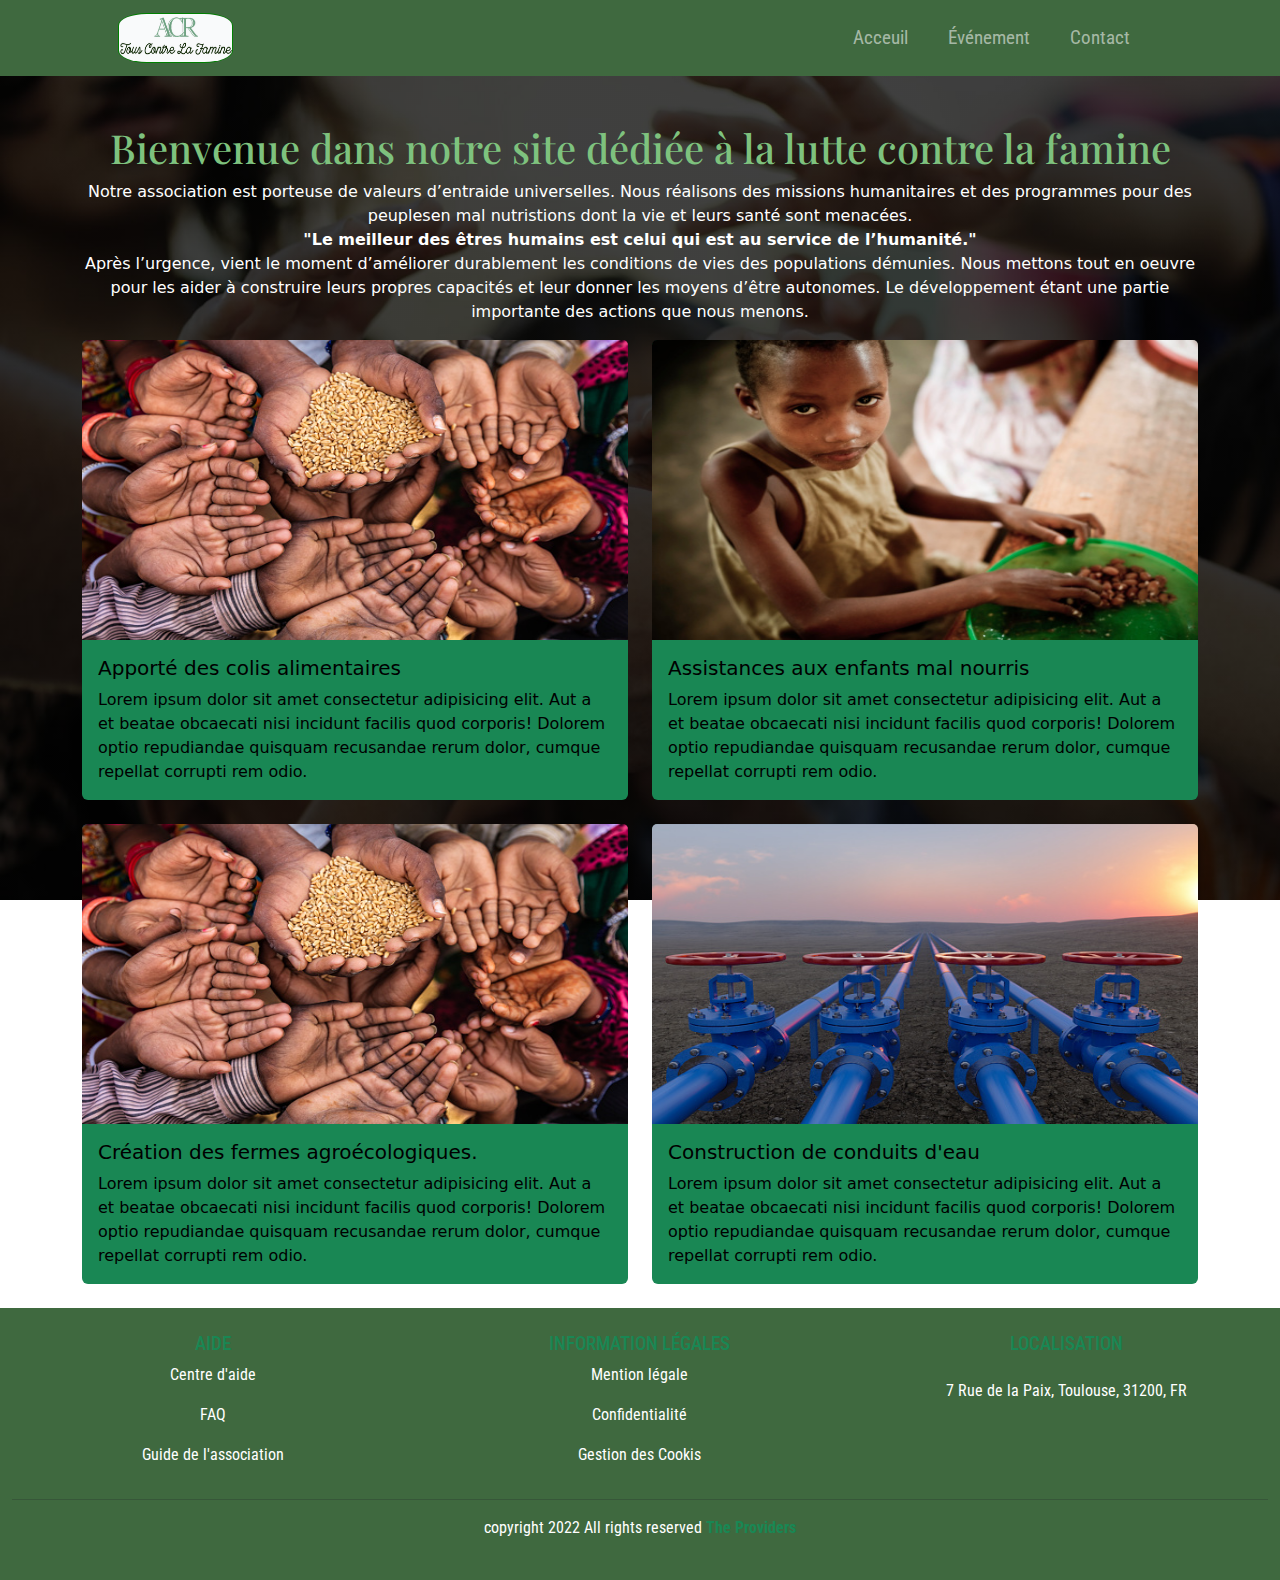
<file: index.html>
<!DOCTYPE html>
<html lang="en">

<head>
  <meta charset="UTF-8">
  <meta http-equiv="X-UA-Compatible" content="IE=edge">
  <meta name="viewport" content="width=device-width, initial-scale=1.0, minimum-scale=1, maximum-scale=1">
  <meta name="description" 
        content="Retrouvez toutes les informations concernant les dons des actions et événements de nôtres
                  associations Tous Contre la Faim , car nous sommes tous responsables de ce fléau.">
  <!--lien de css-->
  <link rel="stylesheet" href="css/style.css">
  <!--lien boostrap de css-->
  <link href="https://cdn.jsdelivr.net/npm/bootstrap@5.1.3/dist/css/bootstrap.min.css" rel="stylesheet">

  <!--code boostrap pour le js -->
  <!-- (Maj + Alt + F )pour l'indentation-->
  <title>Association contre la famine</title>
</head>
<body>
  <header>
    <div class="container ">
      <nav class="laNavbar navbar navbar-expand-lg navbar-dark mx-4  ">
        <div class="container-fluid">
          <a class="navbar-brand" href="#"><img src="img/logo.png" alt=""> </a>
          <button class="navbar-toggler" type="button" data-bs-toggle="collapse" data-bs-target="#navbarNav"
            aria-controls="navbarNav" aria-expanded="false">
            <span class="navbar-toggler-icon"></span>
          </button>
          <div class="collapse navbar-collapse" id="navbarNav">
            <ul class="navbar-nav ms-auto mb-2 mb-lg-0">
              <li class="nav-item pe-4">
                <a class="nav-link active-home " aria-current="page" href="index.html">Acceuil</a>
              </li>
              <li class="nav-item pe-4">
                <a class="nav-link " href="evenement.html">Événement</a>
              </li>
              <li class="nav-item pe-4">
                <a class="nav-link" href="contact.html">Contact</a>
              </li>
            </ul>
          </div>
        </div>
      </nav>
    </div>
  </header>
  <main class="pt-5 dark ">
   <div class="container">
        <div class="row ">
          <div class="col-md-12  text-center">
              <h1 class="text-center">Bienvenue dans notre site dédiée à la lutte contre la famine </h1>
              <p class=" mx-auto text-center">Notre association est porteuse de valeurs d’entraide universelles.
                    Nous réalisons des missions humanitaires et des programmes pour des peuplesen mal nutristions
                      dont la vie et leurs santé sont menacées. <br/>

              <b>"Le meilleur des êtres humains est celui qui est au service de l’humanité."</b> <br/>
                    
                    Après l’urgence, vient le moment d’améliorer durablement les conditions de vies des populations démunies. Nous mettons tout en oeuvre pour les aider à construire leurs propres capacités et leur donner les  moyens d’être autonomes. Le développement étant une partie importante des actions que nous menons. </p>
          </div>
        </div>
        <div class="row pb-4">
            <div class="col">
              <div class="h-70 card border-0 bg-success opacity-70 "> 
                 <img class="card-img-top" src="img/photo-1.jpg" alt="">
                 <div class="card-body">
                  <h5 class="card-title text-black ">Apporté des colis alimentaires</h5>
                  <p class="card-text text-black">Lorem ipsum dolor sit amet consectetur adipisicing elit. Aut a et beatae obcaecati nisi incidunt facilis quod corporis! Dolorem optio repudiandae
                    quisquam recusandae rerum dolor, cumque repellat corrupti rem odio.</p>
                 </div>
                
              </div>
            </div>
            <div class="col">
              <div class="h-70 card border-0 bg-success opacity-70 "> 
                  <img class="card-img-top" src="img/photo-2.jpg" alt="">
                  <div class="card-body">
                  <h5 class="card-title text-black ">Assistances aux enfants mal nourris  </h5>
                  <p class="card-text text-black">Lorem ipsum dolor sit amet consectetur adipisicing elit. Aut a 
                    et beatae obcaecati nisi incidunt facilis quod corporis! Dolorem optio repudiandae
                    quisquam recusandae rerum dolor, cumque repellat corrupti rem odio.</p>
                  </div>
                </div>
              </div>
        </div>
        <div class="row pb-4">
              <div class="col">
                <div class="h-70 card border-0 bg-success opacity-70 "> 
                  <img class="card-img-top" src="img/photo-1.jpg" alt="">
                  <div class="card-body">
                    <h5 class="card-title text-black ">Création des fermes agroécologiques. </h5>
                    <p class="card-text text-black">Lorem ipsum dolor sit amet consectetur adipisicing elit.
                        Aut a et beatae obcaecati nisi incidunt facilis quod corporis! Dolorem optio repudiandae
                      quisquam recusandae rerum dolor, cumque repellat corrupti rem odio.</p>
                  </div>
                  </div>
                </div>
              <div class="col">
                <div class="h-70 card border-0 bg-success opacity-70 "> 
                  <img class="card-img-top" src="img/photo-4.jpg" alt="">
                  <div class="card-body">
                    <h5 class="card-title text-black ">Construction de conduits d'eau  </h5>
                    <p class="card-text text-black">Lorem ipsum dolor sit amet consectetur adipisicing elit.
                        Aut a et beatae obcaecati nisi incidunt facilis quod corporis! Dolorem optio repudiandae
                      quisquam recusandae rerum dolor, cumque repellat corrupti rem odio.</p>
                  </div>
                </div>
              </div>
         </div>
   </div>
        </main>
        <footer class=" container-fluid pt-4 pb-4 ">
          <div class="row  row-cols-1 row-cols-sm-2">
            <div class="col-md-4  mx-auto  text-center">
      
              <h5 class="text-uppercase font-weight-bold text-success ">Aide</h5>
              <p>
                <a href="#" class="text-white" style="text-decoration:none;">Centre d'aide</a>
              </p>
              <p>
                <a href="#" class="text-white" style="text-decoration:none;">FAQ </a>
              </p>
              <p>
                <a href="#" class="text-white" style="text-decoration:none;">Guide de l'association</a>
              </p>
      
            </div>
      
            <div class="col-md-4  mx-auto  text-center ">
      
              <h5 class="text-uppercase font-weight-bold text-success">Information légales</h5>
              <p>
                <a href="#" class="text-white" style="text-decoration:none;">Mention légale</a>
              </p>
              <p>
                <a href="#" class="text-white" style="text-decoration:none;">Confidentialité</a>
              </p>
              <p>
                <a href="#" class="text-white" style="text-decoration:none;">Gestion des Cookis</a>
              </p>
      
            </div>
            <div class="col-md-4  mx-auto text-center ">
              <h5 class="text-uppercase mb-4 font-weight-bold text-success">Localisation</h5>
              <p class="text-white">7 Rue de la Paix, Toulouse, 31200, FR
              </p>
            </div>
          </div>
            <hr class=" bg-light ">
            <div class="row  text-center">
              <div class="col-md-12 text-white ">
                <p>copyright 2022 All rights reserved
                  <a href="#" style="text-decoration:none;">
                    <strong class="text-success">The Providers</strong>
                  </a>
                </p>
              </div>
          </div>
        </footer>
      <script src="https://cdn.jsdelivr.net/npm/@popperjs/core@2.10.2/dist/umd/popper.min.js"
    integrity="sha384-7+zCNj/IqJ95wo16oMtfsKbZ9ccEh31eOz1HGyDuCQ6wgnyJNSYdrPa03rtR1zdB"
    crossorigin="anonymous"></script>
  <script src="https://cdn.jsdelivr.net/npm/bootstrap@5.1.3/dist/js/bootstrap.min.js"
    integrity="sha384-QJHtvGhmr9XOIpI6YVutG+2QOK9T+ZnN4kzFN1RtK3zEFEIsxhlmWl5/YESvpZ13"
    crossorigin="anonymous"></script>
  <script src="https://cdn.jsdelivr.net/npm/bootstrap@5.1.3/dist/js/bootstrap.bundle.min.js"
    integrity="sha384-ka7Sk0Gln4gmtz2MlQnikT1wXgYsOg+OMhuP+IlRH9sENBO0LRn5q+8nbTov4+1p"
    crossorigin="anonymous"></script>
  


  
</body>
</html>
</file>
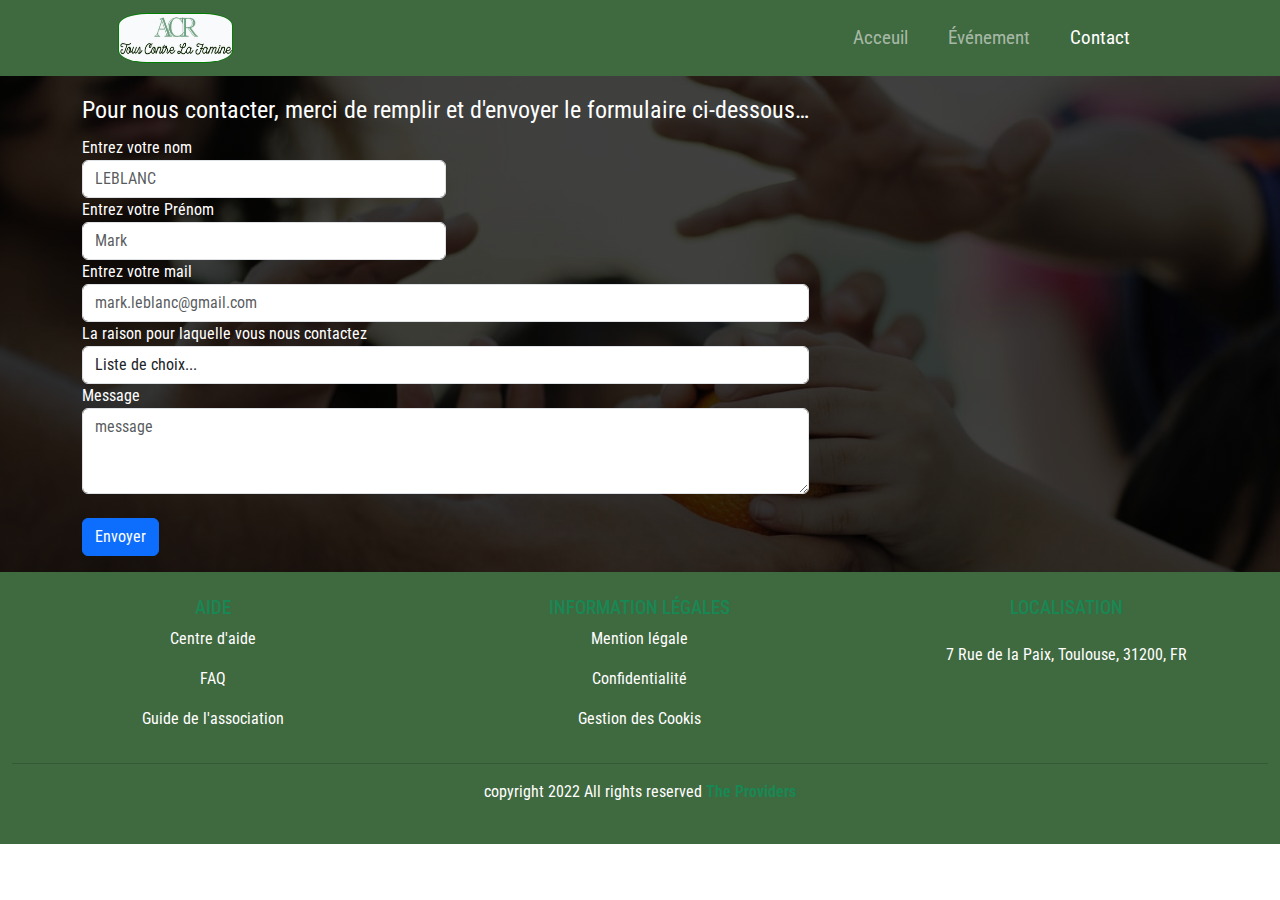
<file: contact.html>
<!DOCTYPE html>
<html lang="en">

<head>
  <meta charset="UTF-8">
  <meta http-equiv="X-UA-Compatible" content="IE=edge">
  <meta name="description" content="Retrouvez toutes les informations concernant les dons des actions et événements de nôtres
            associations Tous Contre la Faim , car nous sommes tous responsables de ce fléau.">
  <meta name="viewport" content="width=device-width, initial-scale=1.0, minimum-scale=1, maximum-scale=1">
  <!--lien css-->
  <link rel="stylesheet" href="css/style.css">
  <link rel="stylesheet" href="css/contact.css">
  <!--lien boostrap de css-->
  <link href="https://cdn.jsdelivr.net/npm/bootstrap@5.1.3/dist/css/bootstrap.min.css" rel="stylesheet">

  <!-- (Maj + Alt + F )pour l'indentation-->
  <title>Contact</title>
</head>

<body>
  <header >
    <div class="container  ">
      <nav class=" laNavbar navbar navbar-expand-lg navbar-dark mx-4  ">
        <div class="container-fluid">
          <a class="navbar-brand" href="#"><img src="img/logo.png" alt=""> </a>
          <button class="navbar-toggler" type="button" data-bs-toggle="collapse" data-bs-target="#navbarNav"
            aria-controls="navbarNav" aria-expanded="false">
            <span class="navbar-toggler-icon"></span>
          </button>
          <div class="collapse navbar-collapse" id="navbarNav">
            <ul class="navbar-nav ms-auto mb-2 mb-lg-0">
              <li class="nav-item pe-4">
                <a class="nav-link " href="index.html">Acceuil</a>
              </li>
              <li class="nav-item pe-4">
                <a class="nav-link" href="evenement.html">Événement</a>
              </li>
              <li class="nav-item pe-4">
                <a class="nav-link active" aria-current="page" href="contact.html">Contact</a>
              </li>
            </ul>
          </div>
        </div>
      </nav>
    </div>
  </header>
  <main>
    <div class="formulaire-conatact">
      <div class=" container py-3 text-white ">
        <form class="row g-3 d-md-inline-flex needs-validation "  id="formContact">
          <fieldset>
            <legend class="massage-dacceuil">Pour nous contacter, merci de remplir et d'envoyer le formulaire ci-dessous…
            </legend>

            <div class=" col-md-6 form-group">
              <label for="nom">Entrez votre nom</label>
              <input type="text" class="form-control" id="nom" placeholder="LEBLANC" required>
            </div>

            <div class=" col-md-6 form-group">
              <label for="prenom">Entrez votre Prénom</label>
              <input type="text" class="form-control" id="prenom" placeholder="Mark" required>
            </div>

            <div class="col-md-12 form-group">
              <label for="email" >Entrez votre mail</label>
              <input type="email" class="form-control" id="email" placeholder="mark.leblanc@gmail.com" required>
            </div>

            <div class=" col-md-12 form-group">
              <label for="selection">La raison pour laquelle vous nous contactez</label>
              <select id="selection" class="form-control" required>
                <option value="">Liste de choix...</option>

                <option value="">Faire un don</option>
                <option value="">Devenir un sponsor </option>
                <option value="">Participer à nos actions de bénévolat </option>
                <option value="">Autres </option>

              </select>
            </div>
            <div class=" col-md-12 form-group">
              <label for="bio">Message</label>
              <textarea class="form-control" id="bio" rows="3" placeholder="message" required></textarea>
            </div>

            <div class="col-12 justify-content-end">
              <button class=" mt-4 btn btn-primary" type="submit">Envoyer</button>
            </div>
          </fieldset>
        </form>
      </div>
    </div>
  </main>
  <footer class=" container-fluid pt-4 pb-4 ">
    <div class="row  row-cols-1 row-cols-sm-2">
      <div class="col-md-4  mx-auto  text-center">

        <h5 class="text-uppercase font-weight-bold text-success ">Aide</h5>
        <p>
          <a href="#" class="text-white" style="text-decoration:none;">Centre d'aide</a>
        </p>
        <p>
          <a href="#" class="text-white" style="text-decoration:none;">FAQ </a>
        </p>
        <p>
          <a href="#" class="text-white" style="text-decoration:none;">Guide de l'association</a>
        </p>

      </div>

      <div class="col-md-4  mx-auto  text-center ">

        <h5 class="text-uppercase font-weight-bold text-success">Information légales</h5>
        <p>
          <a href="#" class="text-white" style="text-decoration:none;">Mention légale</a>
        </p>
        <p>
          <a href="#" class="text-white" style="text-decoration:none;">Confidentialité</a>
        </p>
        <p>
          <a href="#" class="text-white" style="text-decoration:none;">Gestion des Cookis</a>
        </p>

      </div>
      <div class="col-md-4  mx-auto text-center ">
        <h5 class="text-uppercase mb-4 font-weight-bold text-success">Localisation</h5>
        <p class="text-white">7 Rue de la Paix, Toulouse, 31200, FR
        </p>
      </div>
    </div>
      <hr class=" bg-light ">
      <div class="row  text-center">
        <div class="col-md-12 text-white ">
          <p>copyright 2022 All rights reserved
            <a href="#" style="text-decoration:none;">
              <strong class="text-success">The Providers</strong>
            </a>
          </p>
        </div>
    </div>
  </footer>
  <script src="https://cdn.jsdelivr.net/npm/@popperjs/core@2.10.2/dist/umd/popper.min.js"
    integrity="sha384-7+zCNj/IqJ95wo16oMtfsKbZ9ccEh31eOz1HGyDuCQ6wgnyJNSYdrPa03rtR1zdB"
    crossorigin="anonymous"></script>
  <script src="https://cdn.jsdelivr.net/npm/bootstrap@5.1.3/dist/js/bootstrap.min.js"
    integrity="sha384-QJHtvGhmr9XOIpI6YVutG+2QOK9T+ZnN4kzFN1RtK3zEFEIsxhlmWl5/YESvpZ13"
    crossorigin="anonymous"></script>
  <script src="https://cdn.jsdelivr.net/npm/bootstrap@5.1.3/dist/js/bootstrap.bundle.min.js"
    integrity="sha384-ka7Sk0Gln4gmtz2MlQnikT1wXgYsOg+OMhuP+IlRH9sENBO0LRn5q+8nbTov4+1p"
    crossorigin="anonymous"></script>
</body>

</html>
</file>
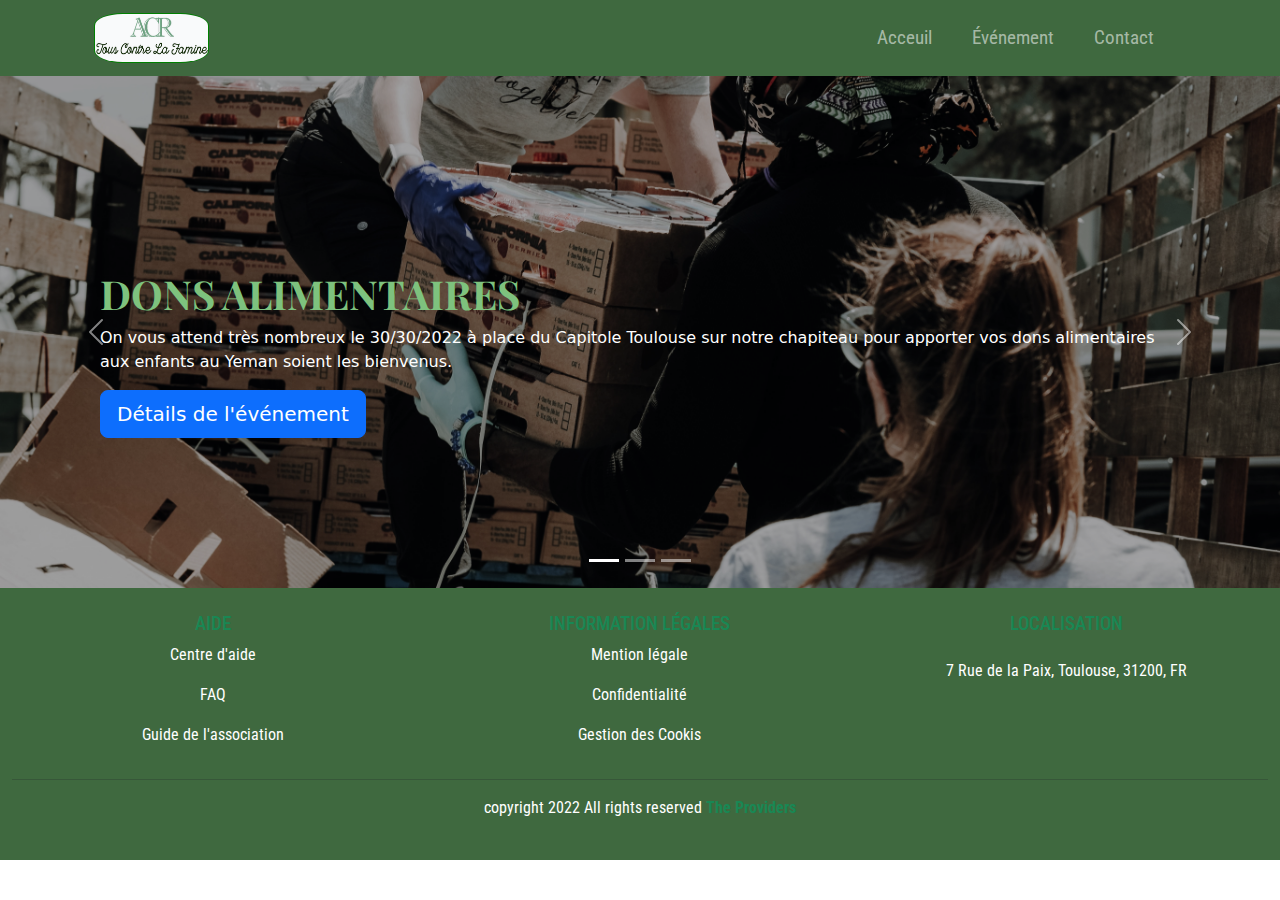
<file: evenement.html>
<!DOCTYPE html>
<html lang="en">

<head>
  <meta charset="UTF-8">
  <meta http-equiv="X-UA-Compatible" content="IE=edge">
  <meta name="viewport" content="width=device-width, initial-scale=1.0, minimum-scale=1, maximum-scale=1">
  <meta name="description" c"ontent="Retrouvez toutes les informations concernant les dons des actions et événements de nôtres
            associations Tous Contre la Faim , car nous sommes tous responsables de ce fléau.">
  <!-- lien css-->
  <link rel="stylesheet" href="css/style.css">
  <link rel="stylesheet" href="css/événement.css">
  <!--lien boostrap de css-->
  <link href="https://cdn.jsdelivr.net/npm/bootstrap@5.1.3/dist/css/bootstrap.min.css" rel="stylesheet">


  <!-- (Maj + Alt + F )pour l'indentation-->
  <title>Nos Evenement</title>
</head>

<body>
  <header>
    <div class="container ">
      <nav class=" laNavbar navbar navbar-expand-lg navbar-dark ">
        <div class="container-fluid">
          <a class="navbar-brand" href="#"><img src="img/logo.png" alt=""> </a>
          <button class="navbar-toggler" type="button" data-bs-toggle="collapse" data-bs-target="#navbarNav"
            aria-controls="navbarNav" aria-expanded="false">
            <span class="navbar-toggler-icon"></span>
          </button>
          <div class="collapse navbar-collapse" id="navbarNav">
            <ul class="navbar-nav ms-auto mb-2 mb-lg-0">
              <li class="nav-item pe-4">
                <a class="nav-link active-home " aria-current="page" href="index.html">Acceuil</a>
              </li>
              <li class="nav-item pe-4">
                <a class="nav-link " href="evenement.html">Événement</a>
              </li>
              <li class="nav-item pe-4">
                <a class="nav-link" href="contact.html">Contact</a>
              </li>
            </ul>
          </div>
        </div>
      </nav>
    </div>
  </header>


  <!--Carousel code-->
  <main>
      <div id="myCarousel" class="carousel slide carousel-fade" data-ride="carousel">
        <ol class="carousel-indicators">
          <li type="button" data-bs-target="#myCarousel" data-bs-slide-to="0" class="active" aria-current="true"
            aria-label="Slide 1"></li>
          <li type="button" data-bs-target="#myCarousel" data-bs-slide-to="1" aria-label="Slide 2"></li>
          <li type="button" data-bs-target="#myCarousel" data-bs-slide-to="2" aria-label="Slide 3"></li>

        </ol>
        <div class="carousel-inner">
          <div class="carousel-item active">
            <div class="overlay-image" style="background-image: url(./img/slide-1.jpg)"></div>
            <div class="container-slide">
              <h1 class="text-uppercase fw-bold">Dons Alimentaires</h1>
              <p>
                On vous attend très nombreux le 30/30/2022 à place du Capitole Toulouse sur notre chapiteau pour
                apporter vos dons alimentaires aux enfants au Yeman soient les bienvenus.
              </p>
              <a href="#" class="btn btn-lg btn-primary" data-bs-toggle="modal" role="button"
                data-bs-target="#staticBackdropOne"> Détails de l'événement </a>
            </div>

          </div>
          <div class="carousel-item ">
            <div class="overlay-image" style="background-image: url(./img/slide-2.jpg)"></div>
            <div class="container-slide">
              <h1 class="text-uppercase fw-bold">Évévenement physique en partenariat avec Airbus</h1>
              <p>Chaque dimanche du mois d'avril venez courir avec nous pour
                chaque kilometre parcouru 5 € seront versés à l'association en partenariat avec Airbus.
              </p>
              <a href="#" class="btn btn-lg btn-primary" data-bs-toggle="modal" role="button"
                data-bs-target="#staticBackdropTow">
                Détails de l'événement </a>
            </div>
          </div>
          <div class="carousel-item ">
            <div class="overlay-image" style="background-image: url(./img/slide-3.jpg)"></div>
            <div class="container-slide">
              <h1 class="text-uppercase fw-bold">Voyage au Togo</h1>
              <p>À l'occasion de l'anniversaire des 5 ans de notre existence nous avons décidé d'organiser un voyage
                humanitaire prévu Mai prochain au Togo afin de rencontrer nos chers donataires. Pour y participer
                il vous suffit de voir les détails si ci-dessous…
              </p>
              <a href="#" class="btn btn-lg btn-primary" data-bs-toggle="modal" role="button"
                data-bs-target="#staticBackdropThree">
                Détails de l'événement </a>
            </div>
          </div>
        </div>
        <a href="#myCarousel" class="carousel-control-prev" type="button" data-bs-slide="prev">

          <span class="sr-only"></span>
          <span class="  carousel-control-prev-icon" aria-hidden="true"></span>
        </a>
        <a href="#myCarousel" class="carousel-control-next" type="button" data-bs-slide="next">

          <span class="sr-only"></span>
          <span class="  carousel-control-next-icon" aria-hidden="true"></span>
        </a>
      </div>



      <!--fin Carousel code-->
      <!--Ecran modal-->
       <!-- Modal-1 -->
       <div class="modal fade " id="staticBackdropOne" data-bs-backdrop="static" data-bs-keyboard="false" tabindex="-1"
        aria-labelledby="staticBackdropLabel" aria-hidden="true">
        <div class="modal-dialog">
          <div class="modal-content">
            <div class="modal-header">
              <h5 class="modal-title " id="staticBackdropLabel">Don de denrées alimentaires</h5>
              <button type="button" class="btn-close" data-bs-dismiss="modal" aria-label="Close"></button>
            </div>
            <div class="modal-body">
            Lorem ipsum dolor sit amet consectetur adipisicing elit. Voluptates fuga architecto laudantium non sunt totam 
            doloribus expedita ipsa, consequatur hic officiis voluptatum! Eius optio nemo vel! Sit omnis maiores porro.
            </div>
            <div class="modal-footer">
              <button type="button" class="btn btn-secondary" data-bs-dismiss="modal">Fermé</button>
              <button type="button" class="btn btn-primary">Enregistré</button>
            </div>
          </div>
        </div>
      </div>
   
      
      <!-- Modal-2 -->
      <div class="modal fade" id="staticBackdropTow" data-bs-backdrop="static" data-bs-keyboard="false" tabindex="-1"
        aria-labelledby="staticBackdropLabel" aria-hidden="true">
        <div class="modal-dialog">
          <div class="modal-content">
            <div class="modal-header">
              <h5 class="modal-title" id="staticBackdropLabel">Marathon de Toulouse</h5>
              <button type="button" class="btn-close" data-bs-dismiss="modal" aria-label="Close"></button>
            </div>
            <div class="modal-body">
              Lorem, ipsum dolor sit amet consectetur adipisicing elit. Cumque hic quae eligendi magni quis optio aut 
              sapiente maiores unde minus alias molestiae, voluptatibus quas explicabo harum maxime non dolores pariatur.
            </div>
            <div class="modal-footer">
              <button type="button" class="btn btn-secondary" data-bs-dismiss="modal">Fermé</button>
              <button type="button" class="btn btn-primary">Enregistré</button>
            </div>
          </div>
        </div>
      </div>
      <!-- Modal-3 -->
      <div class="modal fade" id="staticBackdropThree" data-bs-backdrop="static" data-bs-keyboard="false" tabindex="-1"
        aria-labelledby="staticBackdropLabel" aria-hidden="true">
        <div class="modal-dialog">
          <div class="modal-content">
            <div class="modal-header">
              <h5 class="modal-title" id="staticBackdropLabel">Voyage au Togo</h5>
              <button type="button" class="btn-close" data-bs-dismiss="modal" aria-label="Close"></button>
            </div>
            <div class="modal-body">
              Lorem ipsum dolor sit amet consectetur adipisicing elit. Natus impedit suscipit, sit, eveniet amet doloremque
              , ut perferendis repellat fugit atque porro! Ratione nostrum amet suscipit repellat voluptatum saepe nobis 
              doloribus.
            </div>
            <div class="modal-footer">
              <button type="button" class="btn btn-secondary" data-bs-dismiss="modal">Fermé</button>
              <button type="button" class="btn btn-primary">Enregistré</button>
            </div>
          </div>
        </div>
      </div>

  </main>



  <footer class=" container-fluid pt-4 pb-4 ">
    <div class="row  row-cols-1 row-cols-sm-2">
      <div class="col-md-4  mx-auto  text-center">

        <h5 class="text-uppercase font-weight-bold text-success ">Aide</h5>
        <p>
          <a href="#" class="text-white" style="text-decoration:none;">Centre d'aide</a>
        </p>
        <p>
          <a href="#" class="text-white" style="text-decoration:none;">FAQ </a>
        </p>
        <p>
          <a href="#" class="text-white" style="text-decoration:none;">Guide de l'association</a>
        </p>

      </div>

      <div class="col-md-4  mx-auto  text-center ">

        <h5 class="text-uppercase font-weight-bold text-success">Information légales</h5>
        <p>
          <a href="#" class="text-white" style="text-decoration:none;">Mention légale</a>
        </p>
        <p>
          <a href="#" class="text-white" style="text-decoration:none;">Confidentialité</a>
        </p>
        <p>
          <a href="#" class="text-white" style="text-decoration:none;">Gestion des Cookis</a>
        </p>

      </div>
      <div class="col-md-4  mx-auto text-center ">
        <h5 class="text-uppercase mb-4 font-weight-bold text-success">Localisation</h5>
        <p class="text-white">7 Rue de la Paix, Toulouse, 31200, FR
        </p>
      </div>
    </div>
    <hr class=" bg-light ">
    <div class="row  text-center">
      <div class="col-md-12 text-white ">
        <p>copyright 2022 All rights reserved
          <a href="#" style="text-decoration:none;">
            <strong class="text-success">The Providers</strong>
          </a>
        </p>
      </div>
    </div>
  </footer>










  <script src="https://cdn.jsdelivr.net/npm/@popperjs/core@2.10.2/dist/umd/popper.min.js"
    integrity="sha384-7+zCNj/IqJ95wo16oMtfsKbZ9ccEh31eOz1HGyDuCQ6wgnyJNSYdrPa03rtR1zdB"
    crossorigin="anonymous"></script>
  <script src="https://cdn.jsdelivr.net/npm/bootstrap@5.1.3/dist/js/bootstrap.min.js"
    integrity="sha384-QJHtvGhmr9XOIpI6YVutG+2QOK9T+ZnN4kzFN1RtK3zEFEIsxhlmWl5/YESvpZ13"
    crossorigin="anonymous"></script>
  <script src="https://cdn.jsdelivr.net/npm/bootstrap@5.1.3/dist/js/bootstrap.bundle.min.js"
    integrity="sha384-ka7Sk0Gln4gmtz2MlQnikT1wXgYsOg+OMhuP+IlRH9sENBO0LRn5q+8nbTov4+1p"
    crossorigin="anonymous"></script>


</body>

</html>
</file>
<file: css/style.css>
@import url('https://fonts.googleapis.com/css2?family=Roboto+Condensed:ital,wght@0,300;0,400;0,700;1,400&display=swap');
/* font-family: 'Roboto Condensed', sans-serif; */
@import url('https://fonts.googleapis.com/css2?family=Gideon+Roman&family=Montserrat&family=Playfair+Display:wght@600&family=Poppins:wght@100;200;300&family=Raleway:wght@100;200;300;400;600&family=Roboto:wght@100&family=Source+Serif+4:wght@200;300&family=Supermercado+One&display=swap');

/* font-family: 'Montserrat', sans-serif; */
* {
  margin: 0;
  padding: 0;

}

header {
  background: rgba(12, 65, 12, 0.788);


}

.navbar-brand img {
  width: 115px;
  height: 50px;
  border-radius: 25%;
  border: solid 1px green;

}

.laNavbar {
  font-family: 'Roboto Condensed', sans-serif;
  font-size: 1.2em;
}

main {

 /* border: 5px solid wheat;*/
  background: linear-gradient(rgb(0, 0, 0, 0.5), rgb(0, 0, 0, 0.5)),
    url(../img/background.jpg), center center no-repeat;
  background-attachment: fixed;
  background-size: cover;
  color: white;
}
main h1{
  font-family: 'Playfair Display', serif;
  /*border: 5px solid beige;*/
  color: rgb(126, 194, 126);
}
 .card-img-top{
  height: 300px;
}
footer{
  background:  rgba(12, 65, 12, 0.788);
  font-family: 'Roboto Condensed', sans-serif;
}
footer h5{
  font-size: 1.2em;
}
</file>
<file: css/contact.css>
@import url('https://fonts.googleapis.com/css2?family=Gideon+Roman&family=Montserrat&family=Playfair+Display:wght@600&family=Poppins:wght@100;200;300&family=Raleway:wght@100;200;300;400;600&family=Roboto:wght@100&family=Source+Serif+4:wght@200;300&family=Supermercado+One&display=swap');
/* font-family: 'Montserrat', sans-serif; */

form{
  font-family: 'Roboto Condensed', sans-serif;
}
main .formulaire-contact{
  display: flex;
  justify-content: center;
  align-items: center;
  
  padding: 10px;
  background:linear-gradient(rgb(0, 0, 0, 0.5), rgb(0, 0, 0 ,0.5)), 
  url(../img/background.jpg), center center  
  no-repeat;
  background-attachment: fixed;
  background-size: cover;
}
main .formulaire-contact .container{

  box-shadow: 0 0 1em;
  border-radius: 10px;
}
</file>
<file: css/événement.css>
.carousel-item{
  height: 32rem;
 background: black;
 color: white;
 position: relative;
 background-size: cover;
 background-position: center;

}
.container-slide {
position: absolute;
bottom: 50px;
left: 0;
right: 0;
padding: 100px;

}
.overlay-image{
position:absolute;
bottom: 0;
left: 0;
right: 0;
top: 0;
background-image: url(./img/slide-1.jpg);
background-size: cover;
background-position: center;
 opacity: 0.7;
}
.modal{
  color: black;
}
</file>
